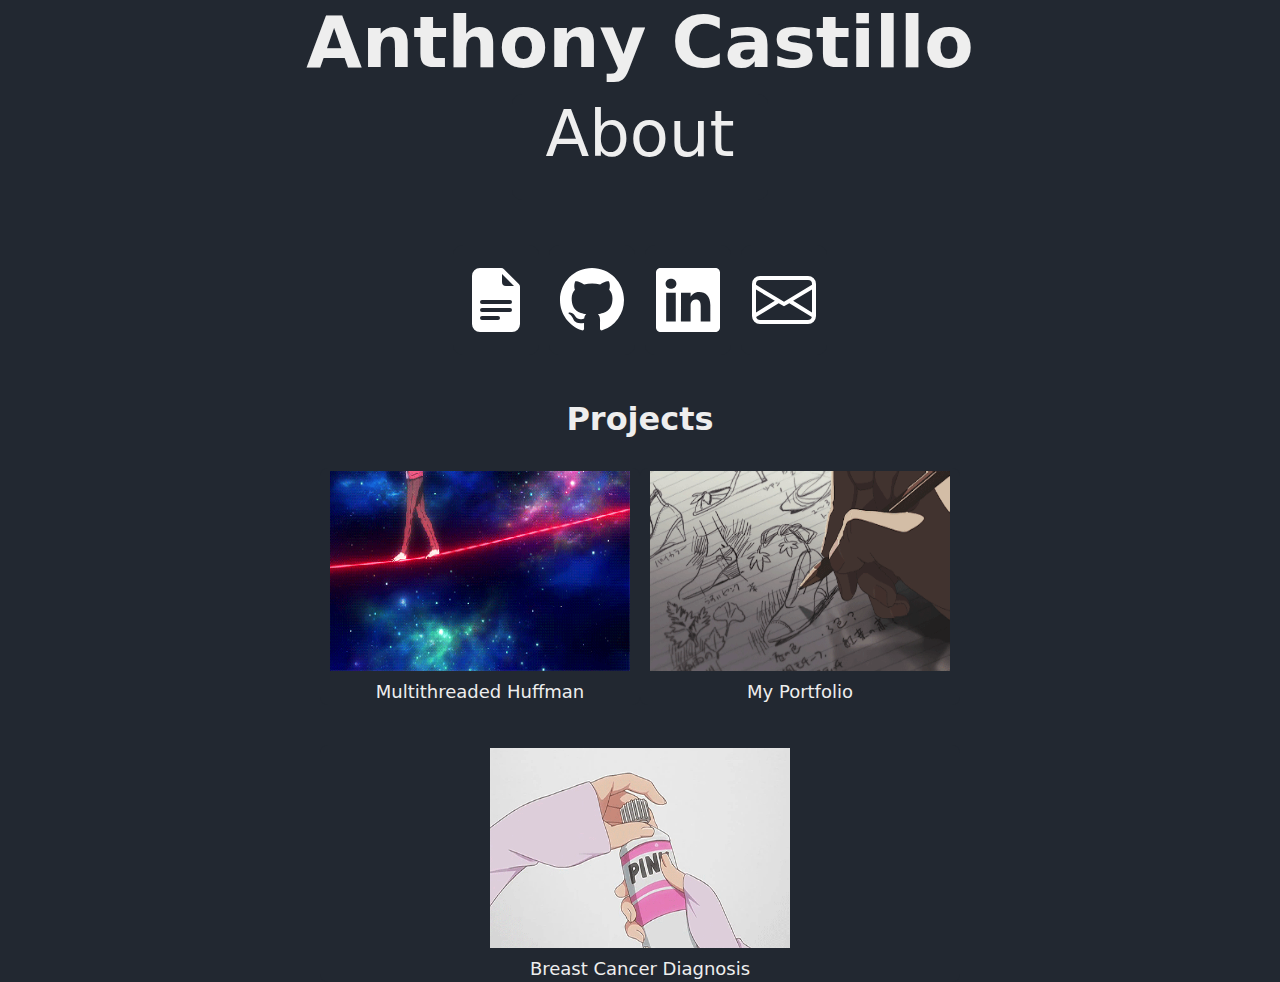
<file: index.html>
<!DOCTYPE html>
<html lang="en">
  <head>
    <meta charset="UTF-8" />
    <meta name="viewport" content="width=device-width, initial-scale=1.0" />
    <link
      rel="icon"
      type="image/png"
      href="./assets/spyxfamilyicon-modified.png"
    />
    <link rel="stylesheet" href="index.css" />
    <title>Anthony Castillo</title>
  </head>
  <body>
    <div class=".header-container">
      <h1 class="header">Anthony Castillo</h1>
    </div>
    <div class=".about-container">
      <a class="about" href="./AboutMe.html">About</a>
    </div>
    <div class=".button-container">
      <div class="box">
        <a class="button" href="./assets/AnthonyCastilloResume.pdf">
          <img src="./assets/file-earmark-text-fill.svg" alt="resume file" />
        </a>
        <a class="button" href="https://github.com/anthonycastillo-cs">
          <img src="./assets/github.svg" alt="github site" />
        </a>
        <a
          class="button"
          href="https://www.linkedin.com/in/anthonycastillo-cs/"
        >
          <img src="./assets/linkedin.svg" alt="linkedin profile" />
        </a>

        <a class="button" href="mailto:anthonycastillo.uh@gmail.com">
          <img src="./assets/envelope.svg" alt="email" />
        </a>
      </div>
    </div>
    <div class="project-container">
        <h1 class="project-header">Projects</h1>
      <div class="center-container">
        <div class="project-item">
          <a
            href="https://github.com/anthonythepleb/MultithreadSynchronizationAssignment"
          >
            <img
              id="threading"
              src="./assets/threading.gif"
              alt=""
            />Multithreaded Huffman</a
          >
        </div>
        <div class="project-item">
          <a href="https://github.com/anthonycastillo-cs/anthonycastillo-cs.github.io"
            ><img id="threading" src="./assets/portfolio.gif" />
            My Portfolio</a
          >
        </div>
        <div class="project-item">
          <a
            href="https://github.com/anthonythepleb/DataScienceHWandLabs/tree/main/HW5%20Project"
            ><img id="threading" src="./assets/databc.gif" /> Breast Cancer
            Diagnosis</a
          >
        </div>
      </div>
    </div>
  </body>
</html>
</file>
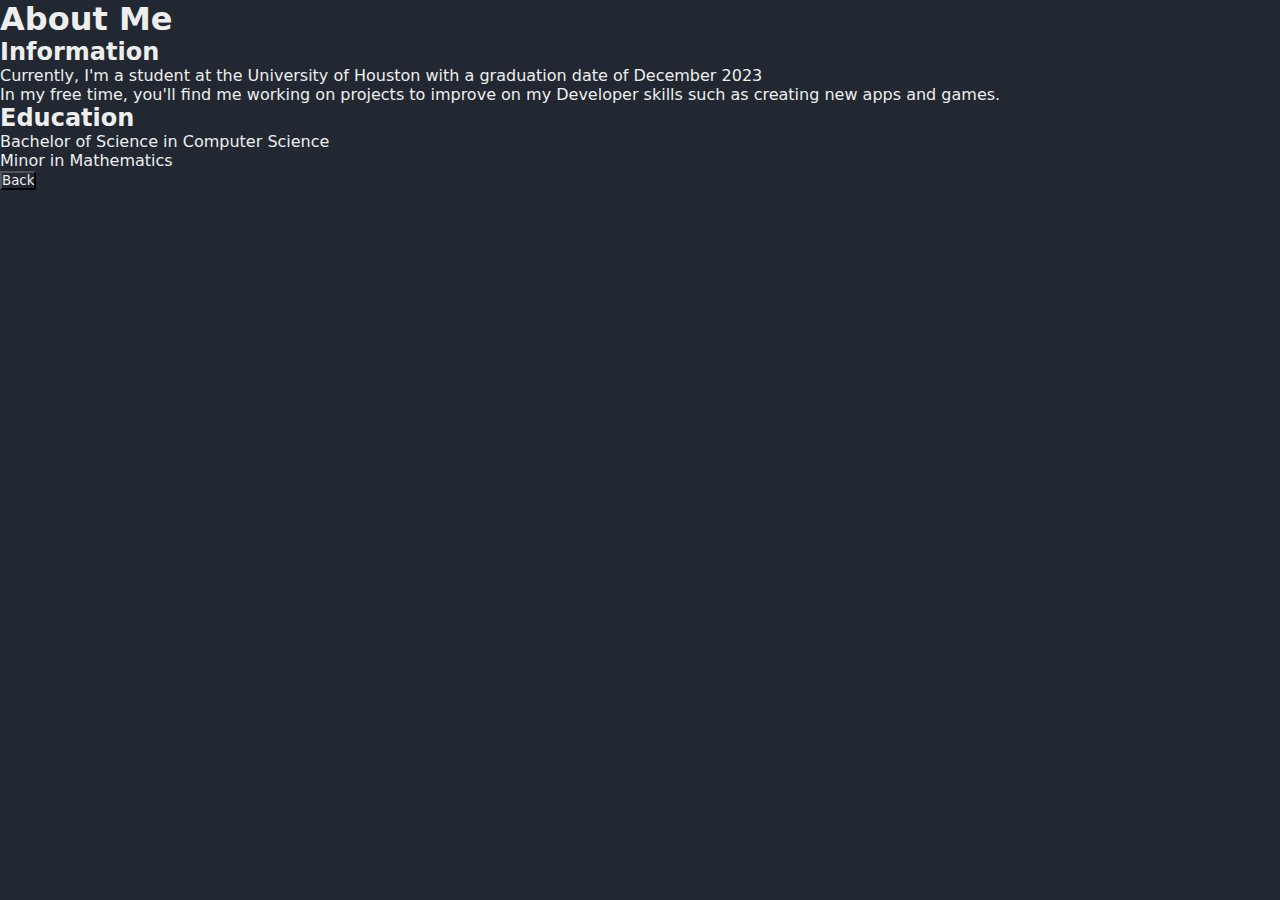
<file: AboutMe.html>
<!DOCTYPE html>
<html lang="en">
  <head>
    <meta charset="UTF-8" />
    <meta name="viewport" content="width=device-width, initial-scale=1.0" />
    <link rel="stylesheet" href="index.css" />
    <title>About Me</title>
  </head>
  <body>
    <div>
      <h1>About Me</h1>
      <h2>Information</h2>
      <div>
        <p>
          Currently, I'm a student at the University of Houston with a
          graduation date of December 2023
        </p>
        <p>
          In my free time, you'll find me working on projects to improve on my
          Developer skills such as creating new apps and games.
        </p>
      </div>
      <h2>Education</h2>
      <div>
        <p>Bachelor of Science in Computer Science</p>
        <p>Minor in Mathematics</p>
      </div>
      <a href="/"><button id="aboutButton">Back</button></a>
    </div>
  </body>
</html>
</file>
<file: index.css>
* {
  font-family: Inter, system-ui, Avenir, Helvetica, Arial, sans-serif;
  color: #eeeeee;
  background-color: #222831;
  margin: 0;
  padding: 0;
}
.header-container {
  display: flex;
}
.header {
  font-size: 72px;
  /* border: 1px solid green; */
  display: flex;
  justify-content: center;
  align-items: center;
  text-align: center;
}
.about-container {
  display: flex;
}
.about {
  display: flex;
  height: 100px;
  width: 250px;
  font-size: 4rem;
  border: 3px solid transparent;
  border-radius: 10px;
  justify-content: center;
  align-items: space-between;
  margin: auto;
  transition: border-color 0.4s;
  margin-top: 10px;
  text-decoration:none;
}
.about:hover {
  border-color: #00adb5;
}
.button-container {
  display: flex;
}
.box {
  display: flex;
  /* border: 1px solid green; */
  height: 200px;
  justify-content: center;
  align-items: center;
  flex-wrap: wrap;
}
.button {
  display: flex;
  border: 3px solid transparent;
  flex-direction: column;
  width: 5em;
  height: auto;
  justify-content: space-around;
  align-items: center;
  border-radius: 10px;
  margin: 5px;
  transition: border-color 0.4s;
  padding: 20px 0;
}
.button:hover {
  border-color: #00adb5;
}
.button img {
  height: 4em;
  width: 4em;
}
.project-container {
  display: flex;
  height: auto;
  width: auto;
  flex-direction: column;
  /* border: 1px solid green; */
  justify-content: center;
  align-items: center;
  
}
.project-header {
  display: flex;
  /* border: 1px solid yellow; */
  font-size: 2em;
  justify-content: center;
  align-items: flex-start;
  width: 100%;
}
.center-container {
  display: flex;
  /* border: 1px solid red; */
  height: 300px;
  width: 50%;
  align-items: center;
  justify-content: center;
  flex-wrap: wrap;
  margin: 10px 0;
}
.project-item {
  display: flex;
  flex-direction: column;
  height:auto;
  width: auto;
  border: 3px solid transparent;
  border-radius: 8px;
  flex: 1;
  align-items: center;
  justify-content: center;
  transition: border-color 0.4s;
  margin: 20px 0;
}
.project-item:hover{
  border-color: #00adb5;
  font-weight: bold;
}
.project-item a {
  display: flex;
  flex-direction: column;
  align-items: center;
  justify-content: center;
  text-decoration: none;
  text-align: center;
  font-size: 18px;
}
.project-item img {
  height: 200px;
  width: 300px;
  margin-bottom: 10px;
}
.first-container{
  display: flex;
  flex-direction: column;
  height: 100%;
  width: auto; 
  /* border: 1px solid red; */
  align-items: center;
  text-align: center;
  font-size: 24px;
  justify-content: center;
}
.info-container{
  display: flex;
  flex-direction: column;
  /* border: 1px solid purple; */
}
.edu-container{
  display: flex;
  /* border: 1px solid orange; */
  flex-direction: column;
  margin-top: 10px;
}
.first-container h1{
  margin: 30px;
}
.first-container h2{
  margin: 10px 0;
}
</file>
